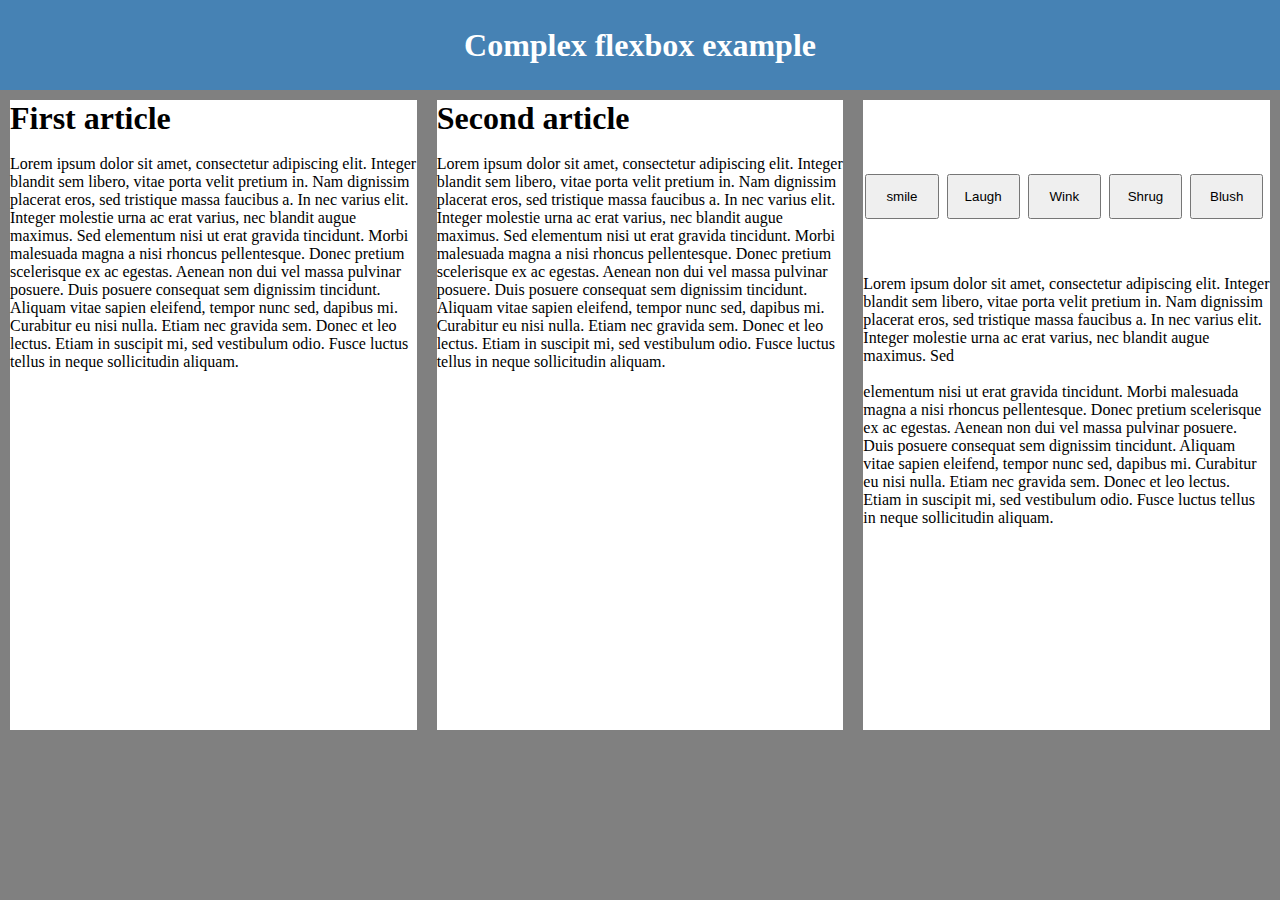
<file: github/index.html>
<!DOCTYPE html>
<html lang="en">
  <head>
    <meta charset="UTF-8" />
    <meta http-equiv="X-UA-Compatible" content="IE=edge" />
    <meta name="viewport" content="width=device-width, initial-scale=1.0" />
    <link rel="stylesheet" href="css/styles.css" />
    <title>Document</title>
  </head>
  <body>
    <header>
      <h1>Complex flexbox example</h1>
    </header>
<main>
    <article class="first">
      <h1>First article</h1>
      <br />
      <aside>
        <p>
          Lorem ipsum dolor sit amet, consectetur adipiscing elit. Integer
          blandit sem libero, vitae porta velit pretium in. Nam dignissim
          placerat eros, sed tristique massa faucibus a. In nec varius elit.
          Integer molestie urna ac erat varius, nec blandit augue maximus. Sed
          elementum nisi ut erat gravida tincidunt. Morbi malesuada magna a nisi
          rhoncus pellentesque. Donec pretium scelerisque ex ac egestas. Aenean
          non dui vel massa pulvinar posuere. Duis posuere consequat sem
          dignissim tincidunt. Aliquam vitae sapien eleifend, tempor nunc sed,
          dapibus mi. Curabitur eu nisi nulla. Etiam nec gravida sem. Donec et
          leo lectus. Etiam in suscipit mi, sed vestibulum odio. Fusce luctus
          tellus in neque sollicitudin aliquam.
        </p>
      </aside>
    </article>
    <article class="second">
        <h1>Second article</h1>
        <br>
      <aside>
        <p>
          Lorem ipsum dolor sit amet, consectetur adipiscing elit. Integer
          blandit sem libero, vitae porta velit pretium in. Nam dignissim
          placerat eros, sed tristique massa faucibus a. In nec varius elit.
          Integer molestie urna ac erat varius, nec blandit augue maximus. Sed
          elementum nisi ut erat gravida tincidunt. Morbi malesuada magna a nisi
          rhoncus pellentesque. Donec pretium scelerisque ex ac egestas. Aenean
          non dui vel massa pulvinar posuere. Duis posuere consequat sem
          dignissim tincidunt. Aliquam vitae sapien eleifend, tempor nunc sed,
          dapibus mi. Curabitur eu nisi nulla. Etiam nec gravida sem. Donec et
          leo lectus. Etiam in suscipit mi, sed vestibulum odio. Fusce luctus
          tellus in neque sollicitudin aliquam.
        </p>
      </aside>
    </article>
    <article class="input">
        <br>
        <br>
        <br>
        <br>
      <input class="butom" type="button" value="smile" />
      <input class="butom" type="button" value="Laugh" />
      <input class="butom" type="button" value="Wink" />
      <input class="butom" type="button" value="Shrug" />
      <input class="butom" type="button" value="Blush" />
      <br>
      <br>
      <br>
        <br>
      <aside>
        <p>
          Lorem ipsum dolor sit amet, consectetur adipiscing elit. Integer
          blandit sem libero, vitae porta velit pretium in. Nam dignissim
          placerat eros, sed tristique massa faucibus a. In nec varius elit.
          Integer molestie urna ac erat varius, nec blandit augue maximus. Sed
          <br>
          <br>
          elementum nisi ut erat gravida tincidunt. Morbi malesuada magna a nisi
          rhoncus pellentesque. Donec pretium scelerisque ex ac egestas. Aenean
          non dui vel massa pulvinar posuere. Duis posuere consequat sem
          dignissim tincidunt. Aliquam vitae sapien eleifend, tempor nunc sed,
          dapibus mi. Curabitur eu nisi nulla. Etiam nec gravida sem. Donec et
          leo lectus. Etiam in suscipit mi, sed vestibulum odio. Fusce luctus
          tellus in neque sollicitudin aliquam.
        </p>
      </aside>
    </article>
</main>
  </body>
</html>
</file>
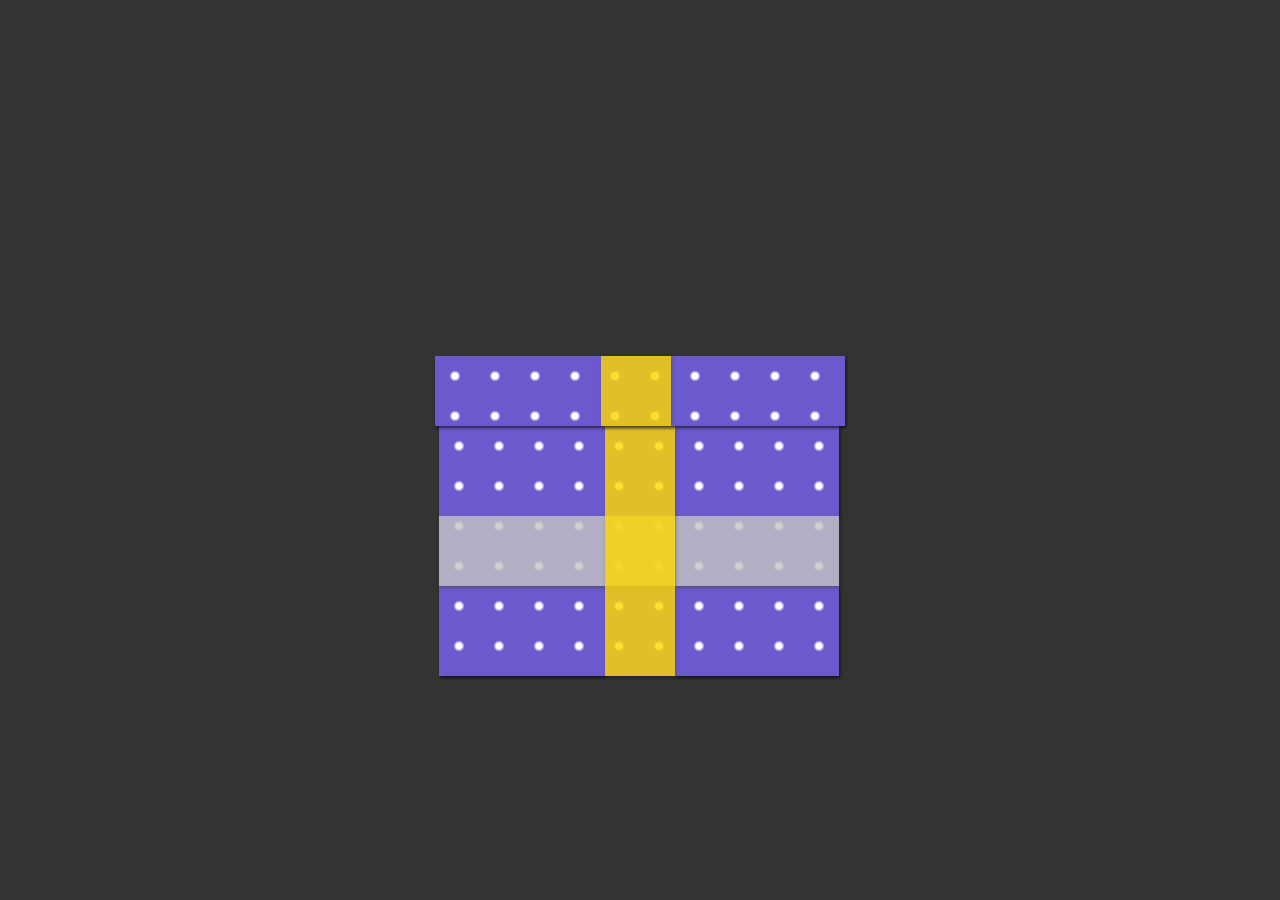
<file: bootcamp/Caja_de_Regalo/index.html>
<!DOCTYPE html>
<html lang="en">
<head>
    <meta charset="UTF-8">
    <meta http-equiv="X-UA-Compatible" content="IE=edge">
    <link rel="stylesheet" href="css/styles.css">
    <title>Document</title>
</head>
<body>
     <div class="regalo">
        <div class="moño">
        </div>
        <div class="tapa envoltura">
            <span class="cinta gold"></span>
        </div>
        <div class="mensaje">
            <p>Felices fiestas</p>
            <h2>Navidad 2021</h2>
        </div>
        <div class="caja envoltura">
            <span class="cinta gold"></span>
            <span class="cinta silver"></span>
        </div>
    </div>
</body>
</html>
</file>
<file: github/css/styles.css>
* {
  margin: 0px;
  padding: 0px;
}
body {
  background-color: gray;
}
header {
  width: 100%;
  height: 10vh;
  background-color: steelblue;
  color: white;
  display: flex;
  flex-flow: row nowrap;
  justify-content: center;
  align-items: center;
}
main{
    display: flex;
   flex-flow: row nowrap;

}
.first {
    width: 100%;
    height: 70vh;
  margin: 10px;
  background-color: white;
}
.second{
    width: 100%;

    margin: 10px;
background-color: white;
}
.input{
    width: 100%;
    margin: 10px;
    background-color: white;
   }
.butom{
    width: 18%;
    height: 5vh;
   margin: 2px;
}
</file>
<file: bootcamp/Caja_de_Regalo/css/styles.css>
*{
    margin: 0;
    padding: 0;
    font-family: Georgia, serif;
}
body {
    background:#333;
    padding-top: 10%;
}
.regalo{
    width: 410px;
    margin: 10% auto;
    position: relative;
    top: 100px;
}

.tapa, .caja{
    position: absolute;
}
.envoltura{
    background: radial-gradient(
        circle,white 10%, #6a5acd 20%);
    background-size: 40px 40px;
    /* background-color: slateblue;
    background-image: url('../images/punto.png');
    background-size: 40px;
     */
    box-shadow: 1px 2px 3px #000000a4;
}

.tapa{
    /* background-image: url("../images/moño2.png"); */
    width: 410px;
    height: 70px;
    /*Posiciones*/ 
    z-index: 2;
    left:0;
    /* animaciones */
    transition-property: transform;
    transition-duration: 0.5s;


}
.caja{
    width: 400px;
    height: 250px;
     /*Posiciones*/ 
    top:70px;
    left: 4px;
}

.mensaje {
    font-size: 25px;
    color: white;
    text-align: center;
     /* animaciones */
    transition-property: transform;
    transition-duration: 2s;
}

.cinta{
    position: absolute;
    box-shadow: 1px 2px 3px #4444449d;
    opacity: 0.8; 
}
.gold {
    background-color: #ffd900;     
}
.silver {
    background-color: #c4c4c4;
}
/* Posiciones absolutas*/

.tapa > .cinta {
    width: 70px;
    height: 70px;
    /* left: 400px - 70px = 330px/2 = 165.5px  */
    left: 165.5px;
}
.caja > .cinta:first-child{
    width: 70px;
    height: 100%;
    z-index: 1;
    left: 165.5px;
}
.caja > .cinta:last-child{
    width: 100%;
    height:  70px;
    /* top: 250px- 70px = 180px/2 = 90px */
    z-index: 0;
    top: 90px;
}
.mensaje {
    position: absolute;
    top: 0px;
    left: 16%;
}

/* Animaciones */

.regalo:hover .tapa{
    /* bottom: 30px; */
    transform: translateY(-100px); 
}
    
.regalo:hover .mensaje{
    /* top: -15px; */
    transform: translateY(-20px); 
}
</file>
